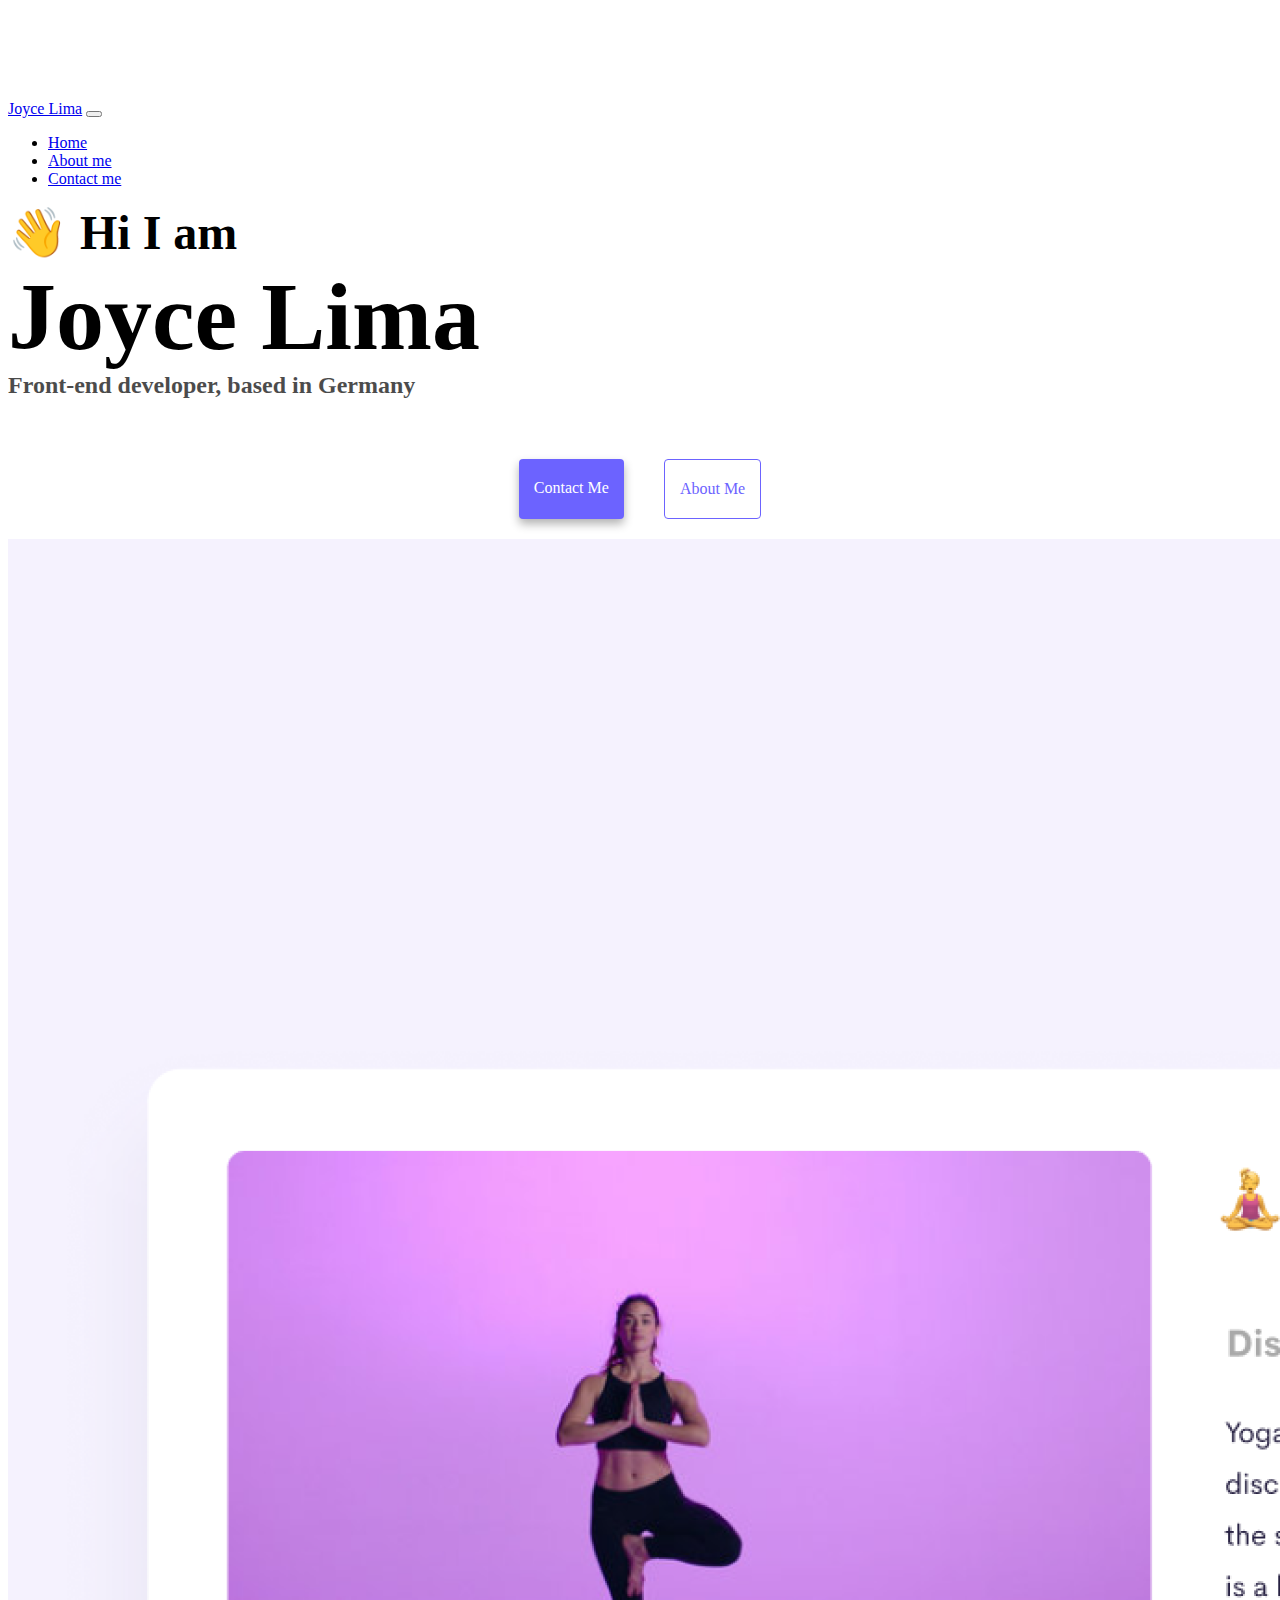
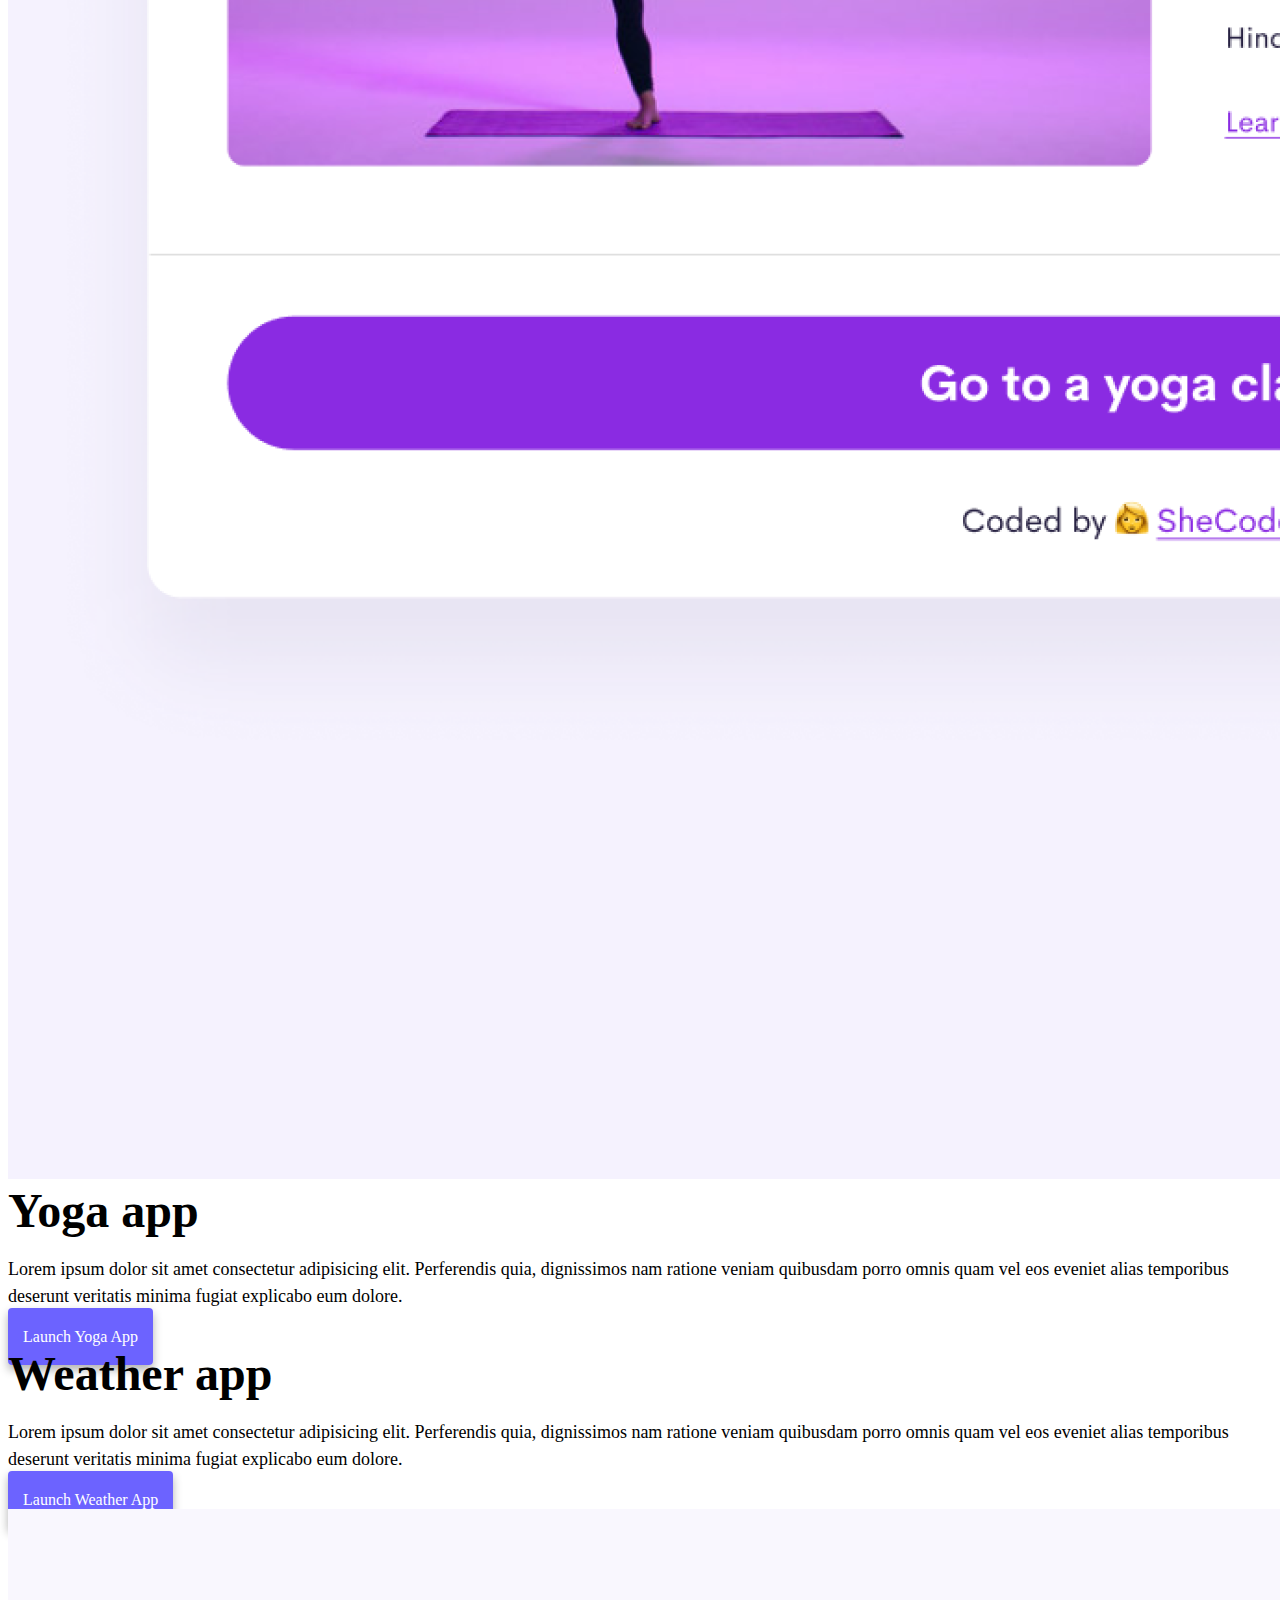
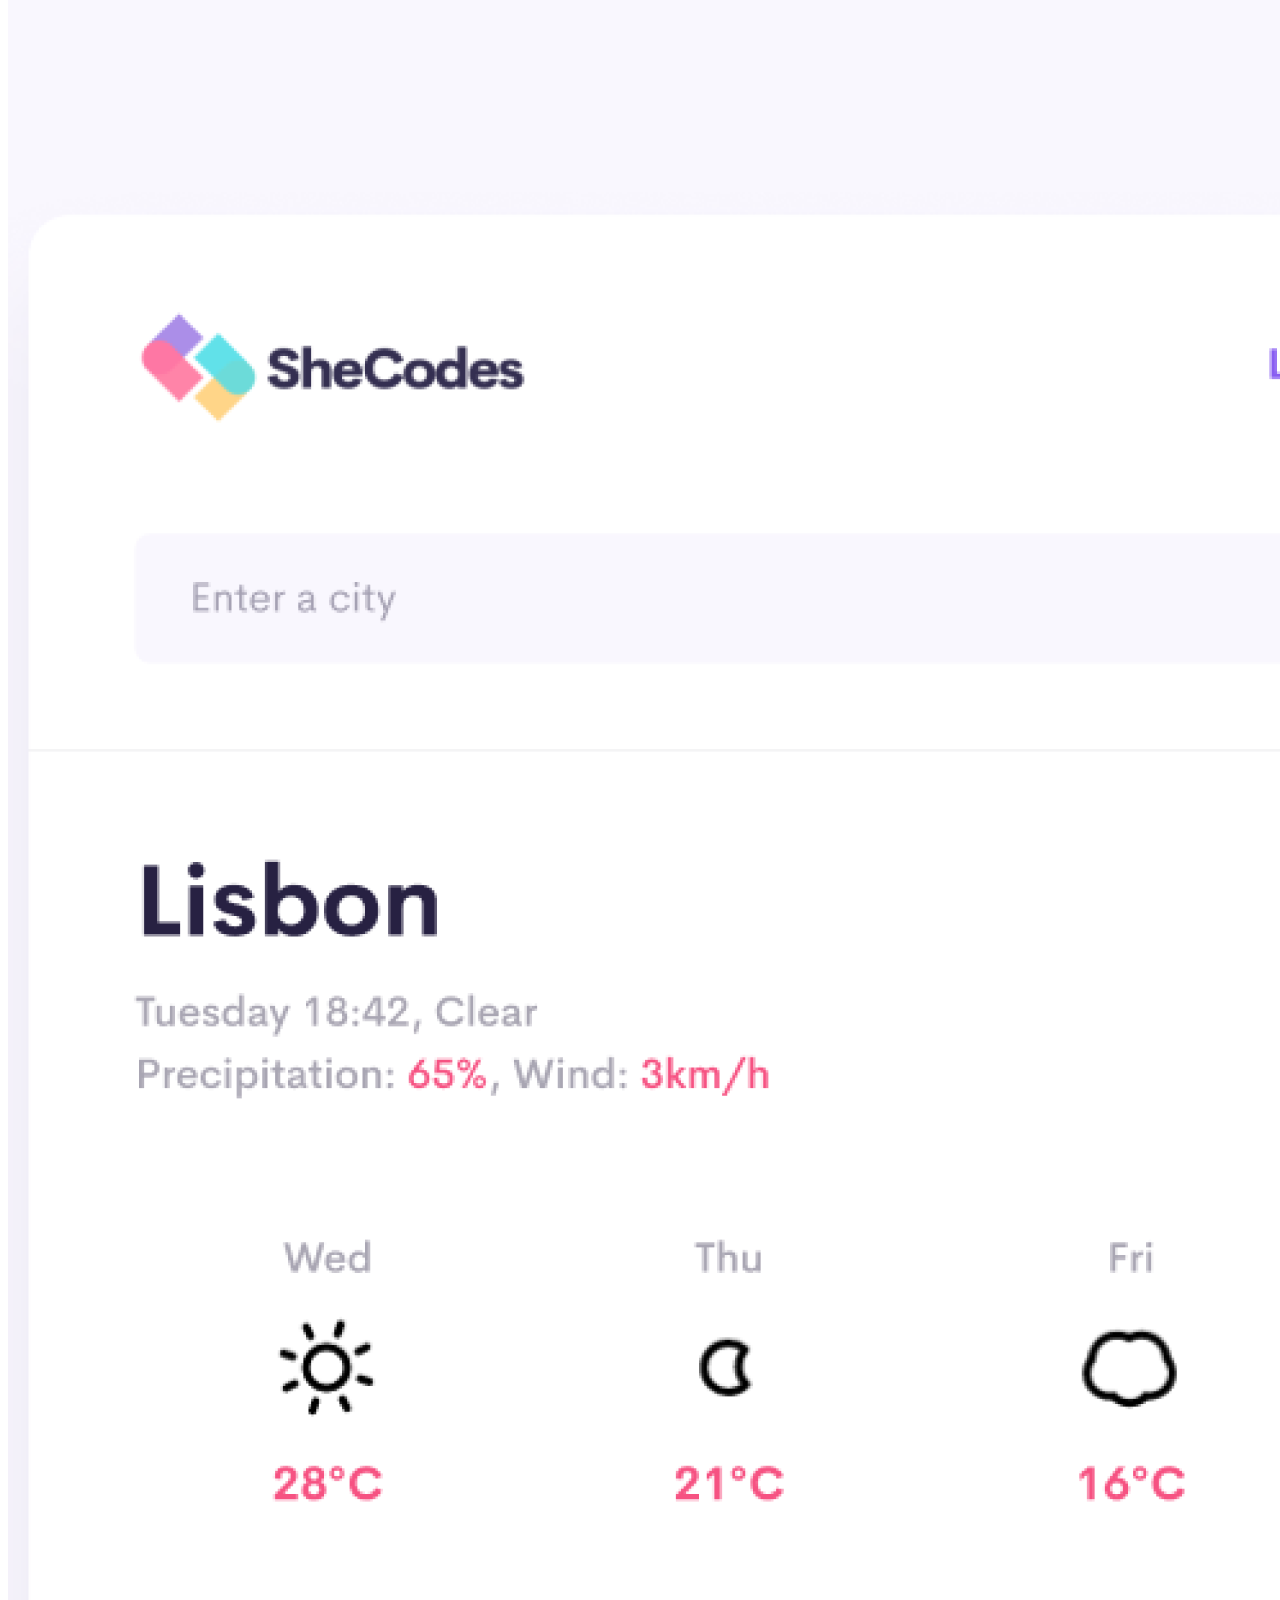
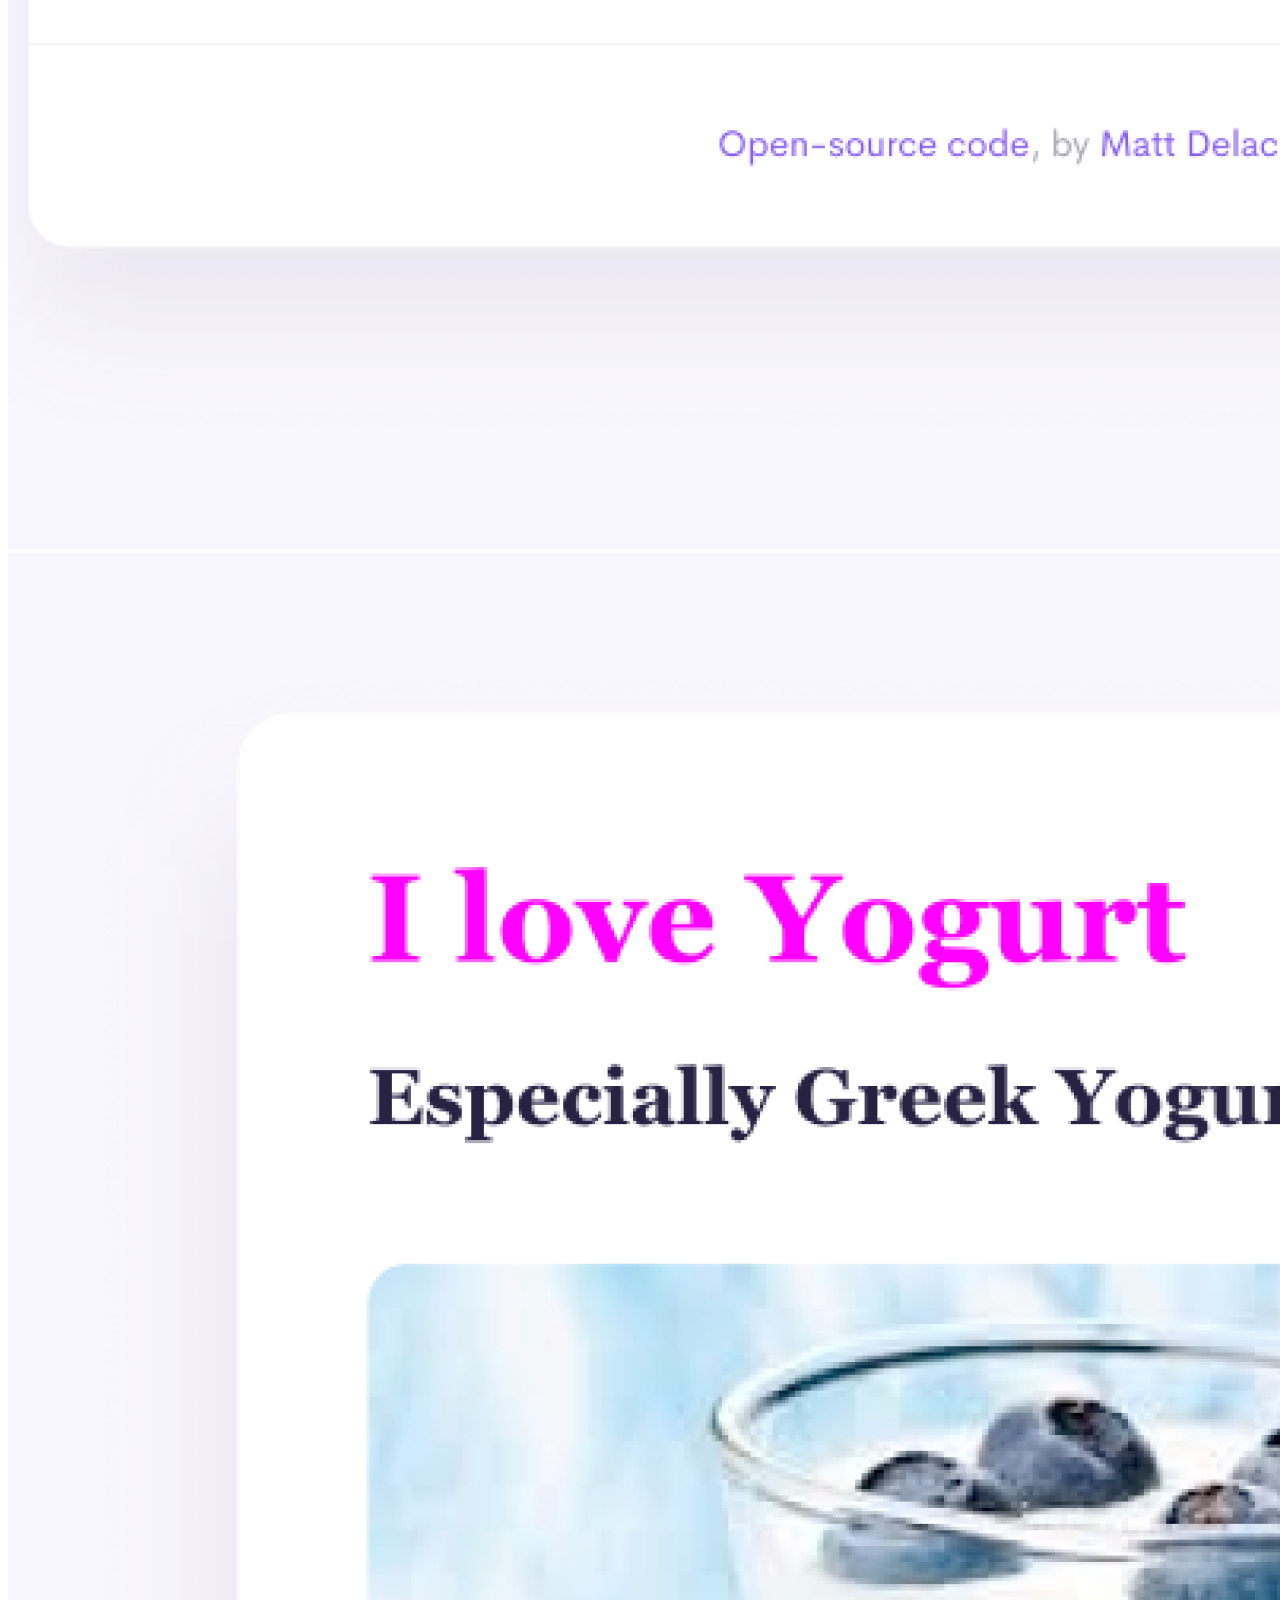
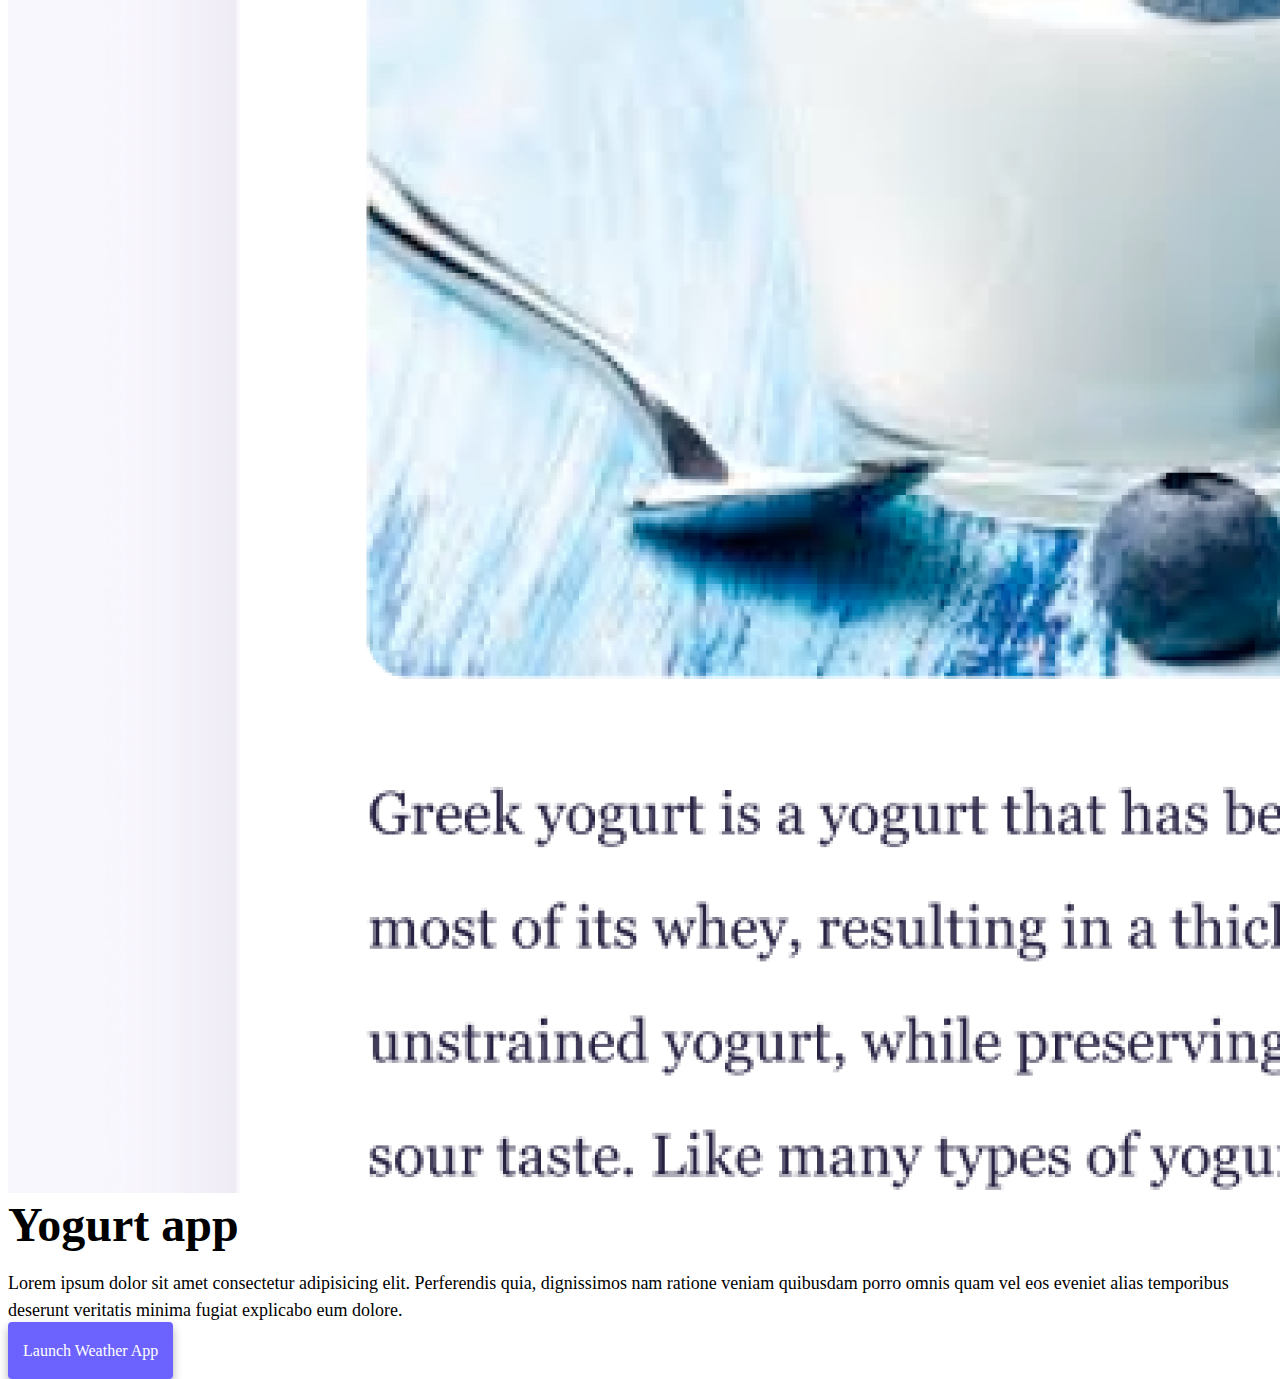
<file: index.html>
<!-- @format -->

<!DOCTYPE html>
<html lang="en">
  <head>
    <meta charset="UTF-8" />
    <meta http-equiv="X-UA-Compatible" content="IE=edge" />
    <meta name="viewport" content="width=device-width, initial-scale=1.0" />
    <meta
      name="description"
      content=" Lorem ipsum dolor sit amet, consectetur adipisicing elit. Numquam
        aperiam provident tempora? Cumque adipisci, non dolorem quia, odit qui
        alias veniam excepturi rem dolor fugit dignissimos, sed voluptatum
        blanditiis harum."
    />
    <title>Front-end Developer Joy Almeida</title>
    <link
      href="https://cdn.jsdelivr.net/npm/bootstrap@5.0.0-beta2/dist/css/bootstrap.min.css"
      rel="stylesheet"
      integrity="sha384-BmbxuPwQa2lc/FVzBcNJ7UAyJxM6wuqIj61tLrc4wSX0szH/Ev+nYRRuWlolflfl"
      crossorigin="anonymous"
    />
    <script
      src="https://cdn.jsdelivr.net/npm/bootstrap@5.0.0-beta2/dist/js/bootstrap.bundle.min.js"
      integrity="sha384-b5kHyXgcpbZJO/tY9Ul7kGkf1S0CWuKcCD38l8YkeH8z8QjE0GmW1gYU5S9FOnJ0"
      crossorigin="anonymous"
    ></script>
    <link rel="stylesheet" href="src/style.css" />
  </head>
  <body>
    <nav class="navbar navbar-expand-lg navbar-light bg-light fixed-top">
      <div class="container">
        <a class="navbar-brand" href="index.html" title="Joyce Lima"
          >Joyce Lima</a
        >
        <button
          class="navbar-toggler"
          type="button"
          data-bs-toggle="collapse"
          data-bs-target="#navbarNav"
          aria-controls="navbarNav"
          aria-expanded="false"
          aria-label="Toggle navigation"
        >
          <span class="navbar-toggler-icon"></span>
        </button>
        <div class="collapse navbar-collapse" id="navbarNav">
          <ul class="navbar-nav">
            <li class="nav-item">
              <a class="nav-link active" aria-current="page" href="index.html"
                >Home</a
              >
            </li>
            <li class="nav-item">
              <a class="nav-link" href="about.html">About me</a>
            </li>
            <li class="nav-item">
              <a class="nav-link" href="about.html#contact">Contact me</a>
            </li>
          </ul>
        </div>
      </div>
    </nav>
    <h2 class="text-center">👋 Hi I am</h2>
    <h1 class="text-center">Joyce Lima</h1>
    <h3 class="text-center">Front-end developer, based in Germany</h3>
    <div class="navigation-links mb-5">
      <a href="about.html#contact" class="primary-link" title="Contact me"
        >Contact me</a
      >
      <a href="about.html" class="secondary-link" title="About me">About me</a>
    </div>
    <div class="container">
      <div class="row">
        <div class="col-sm-6 d-none d-lg-block">
          <img
            src="images/yoga.png"
            class="img-fluid rounded"
            alt="yoga class"
          />
        </div>
        <div class="col-sm-6">
          <h2 class="mb-3">Yoga app</h2>
          <p>
            Lorem ipsum dolor sit amet consectetur adipisicing elit. Perferendis
            quia, dignissimos nam ratione veniam quibusdam porro omnis quam vel
            eos eveniet alias temporibus deserunt veritatis minima fugiat
            explicabo eum dolore.
          </p>
          <div class="mt-5">
            <a href="#" class="primary-link apps">Launch Yoga App</a>
          </div>
        </div>
      </div>
      <div class="row mt-5">
        <div class="col-sm-6">
          <h2 class="mb-3">Weather app</h2>
          <p>
            Lorem ipsum dolor sit amet consectetur adipisicing elit. Perferendis
            quia, dignissimos nam ratione veniam quibusdam porro omnis quam vel
            eos eveniet alias temporibus deserunt veritatis minima fugiat
            explicabo eum dolore.
          </p>
          <div class="mt-5">
            <a href="#" class="primary-link apps">Launch Weather App</a>
          </div>
        </div>
        <div class="col-sm-6 d-none d-lg-block">
          <img
            src="images/weather.png"
            class="img-fluid rounded"
            alt="weather application"
          />
        </div>
      </div>
      <div class="row mt-5">
        <div class="col-sm-6 d-none d-lg-block">
          <img
            src="images/yogurt.png"
            class="img-fluid rounded"
            alt="yogurt cup"
          />
        </div>
        <div class="col-sm-6">
          <h2 class="mb-3">Yogurt app</h2>
          <p>
            Lorem ipsum dolor sit amet consectetur adipisicing elit. Perferendis
            quia, dignissimos nam ratione veniam quibusdam porro omnis quam vel
            eos eveniet alias temporibus deserunt veritatis minima fugiat
            explicabo eum dolore.
          </p>
          <div class="mt-5">
            <a href="#" class="primary-link apps">Launch Weather App</a>
          </div>
        </div>
      </div>
    </div>
  </body>
</html>
</file>
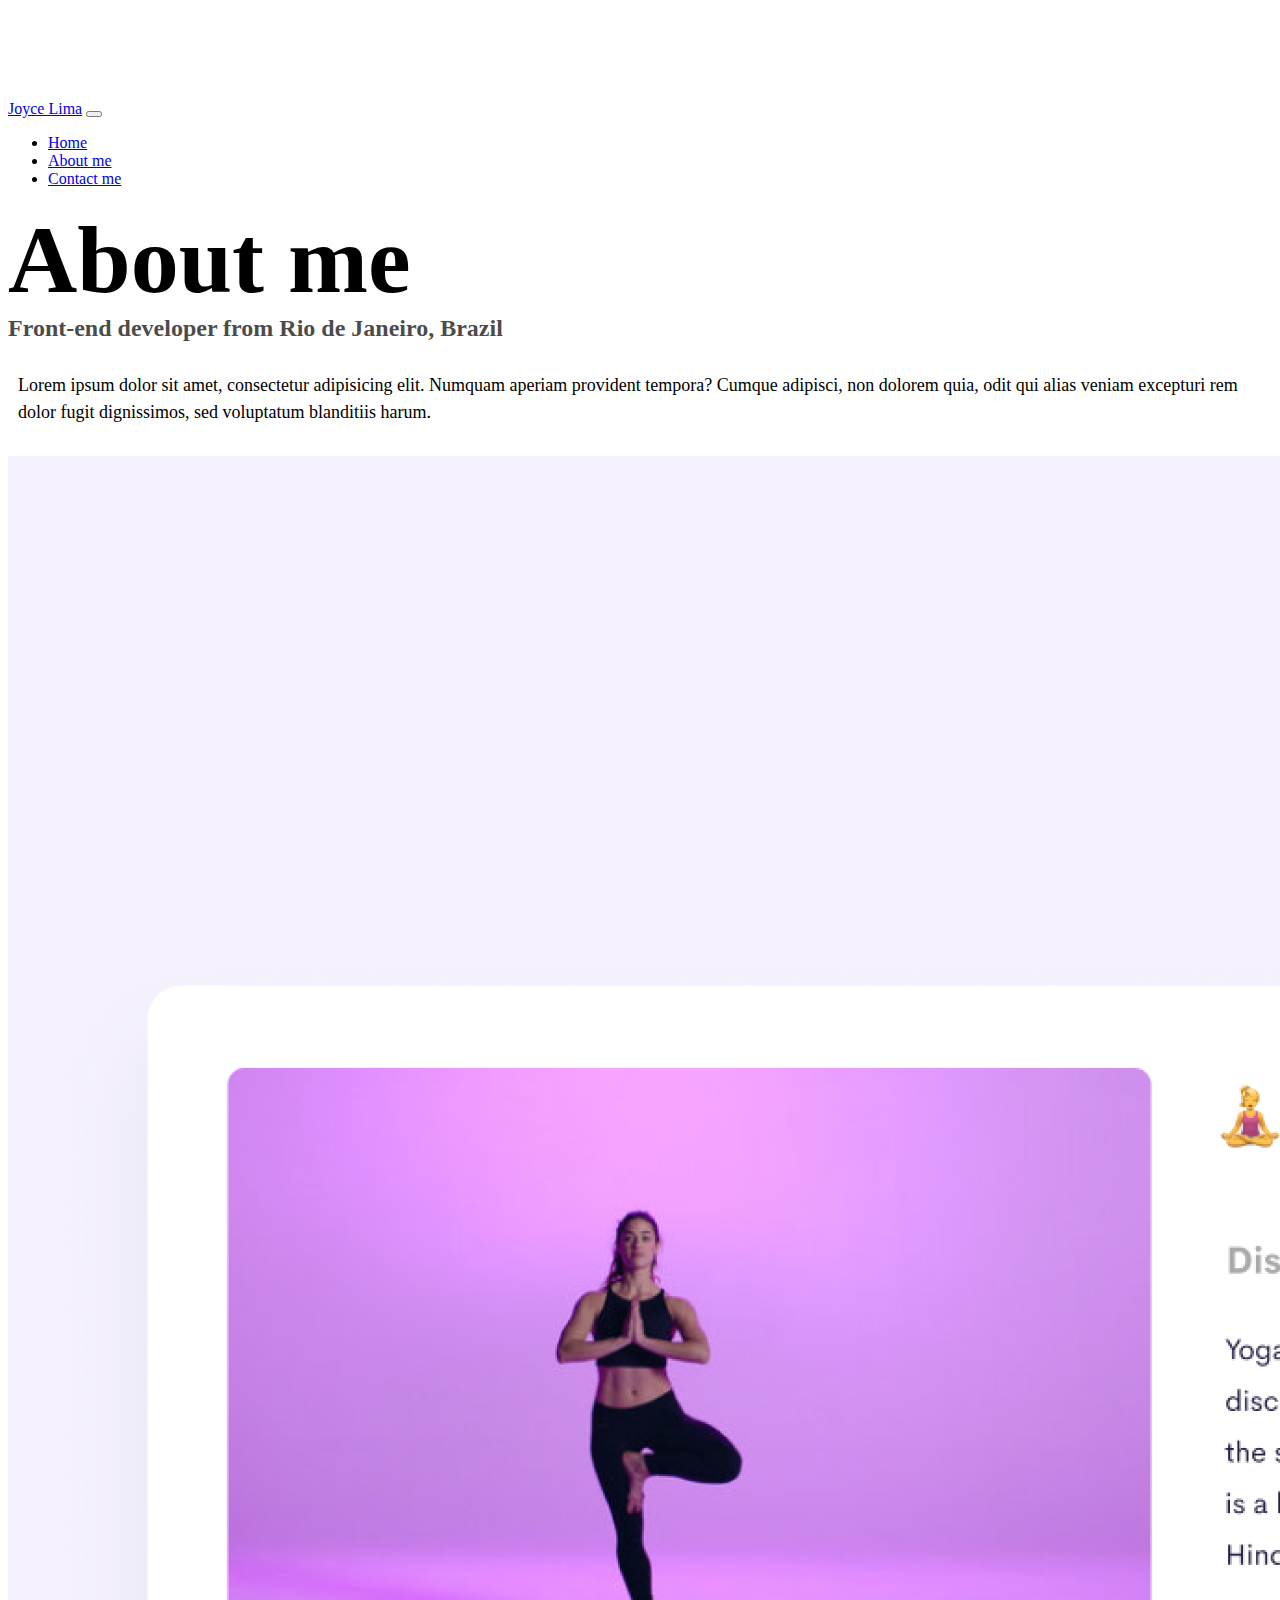
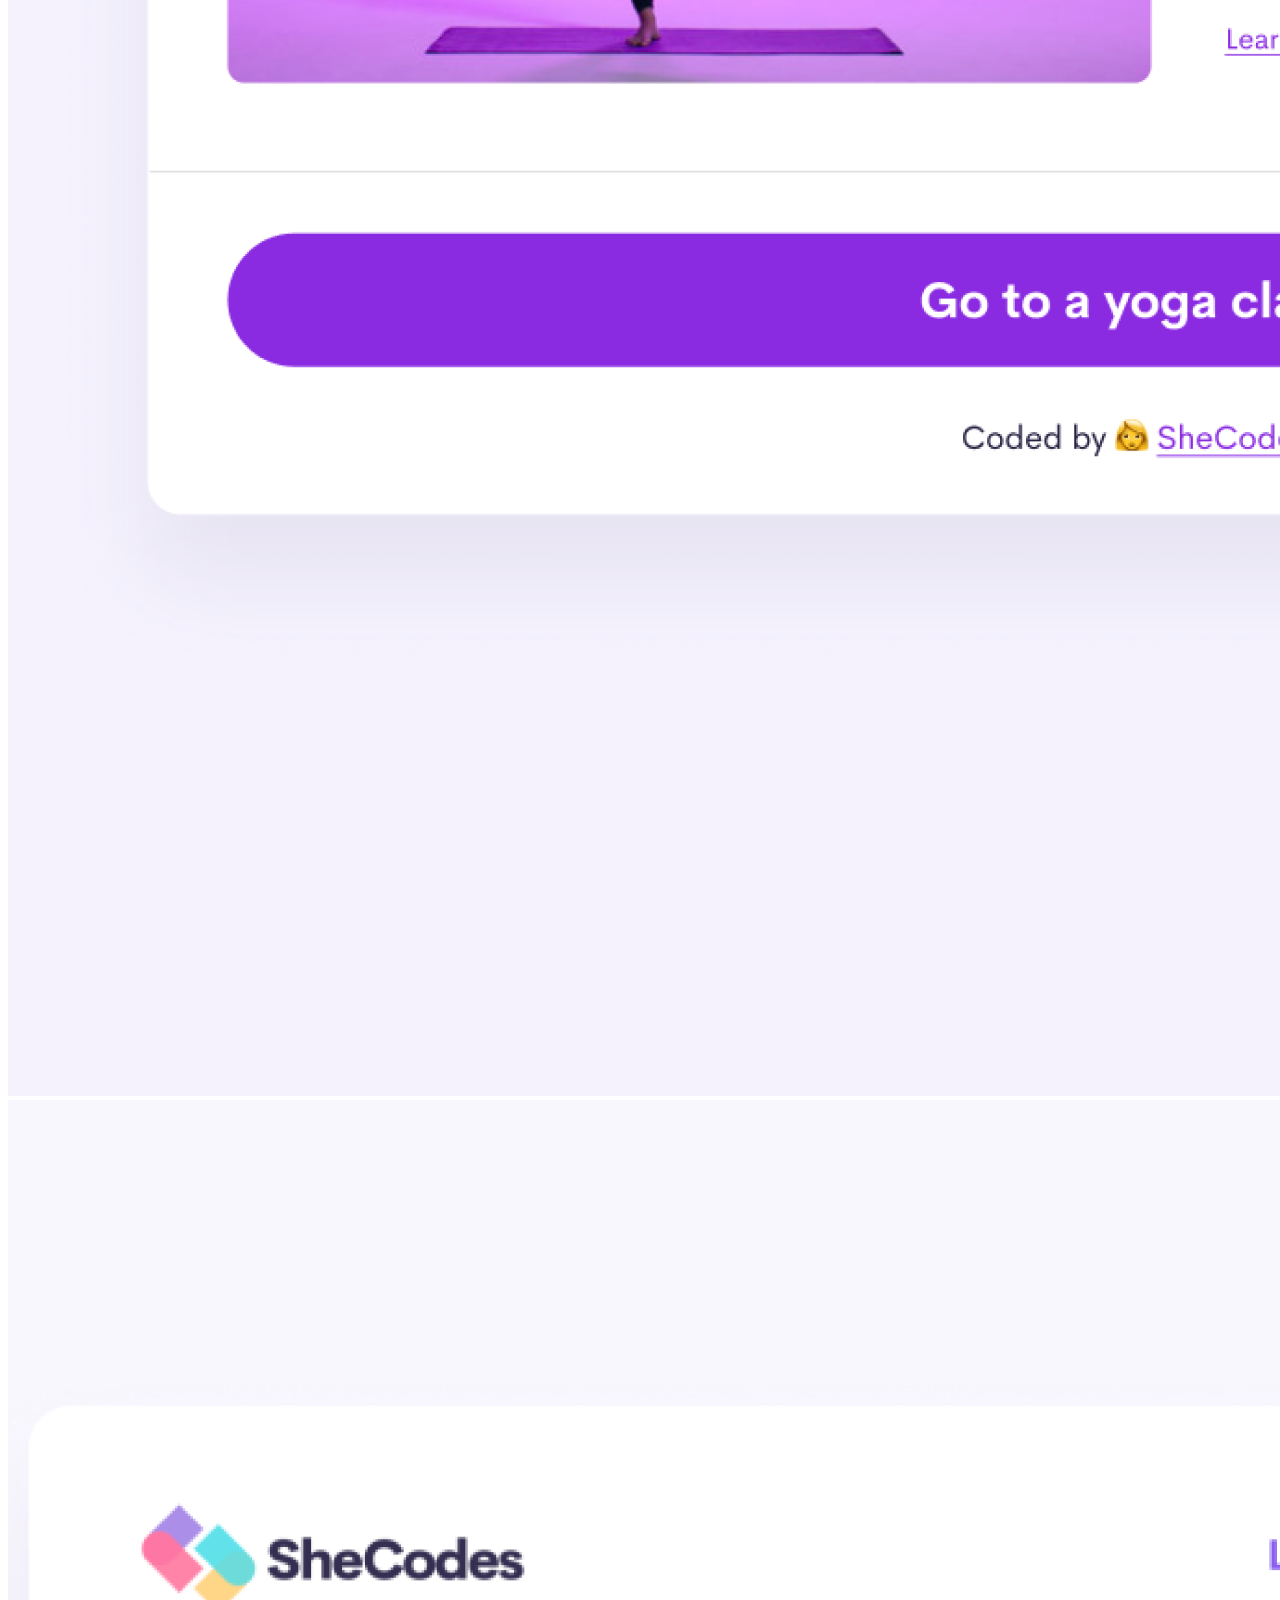
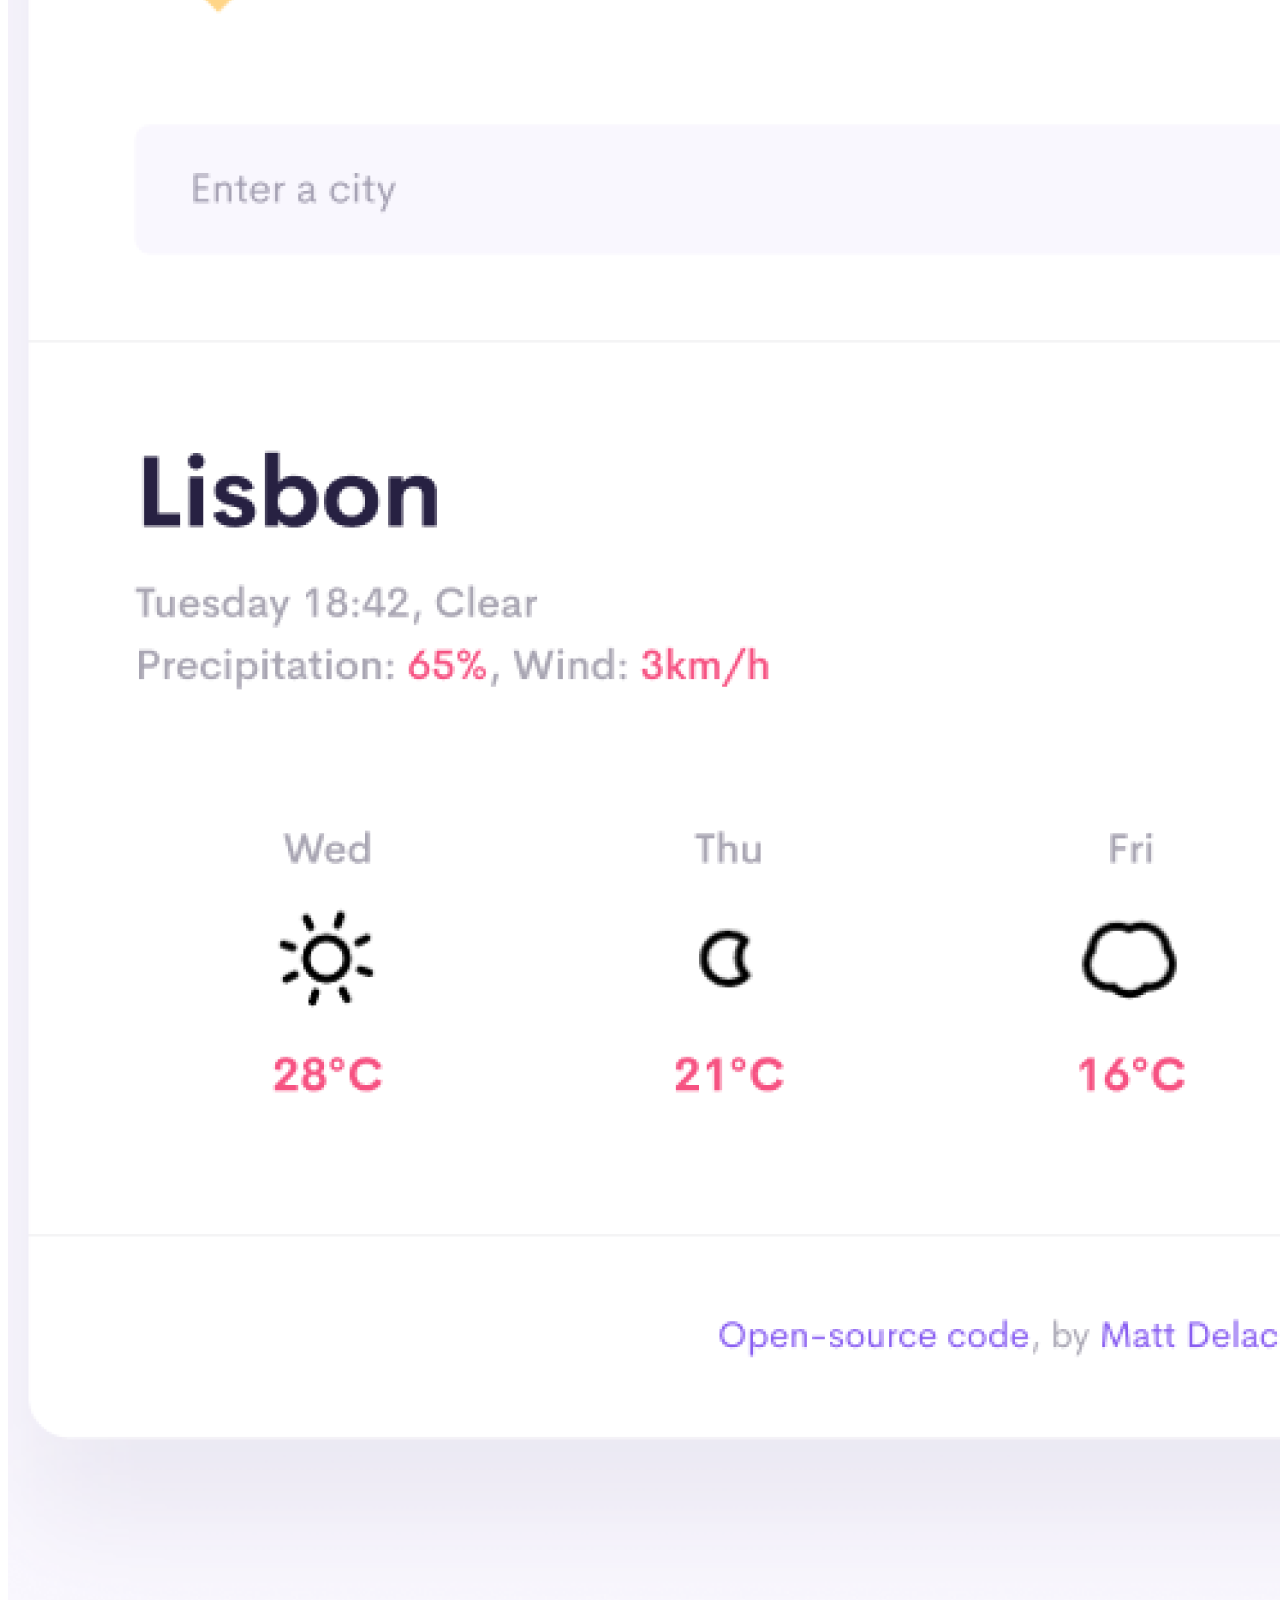
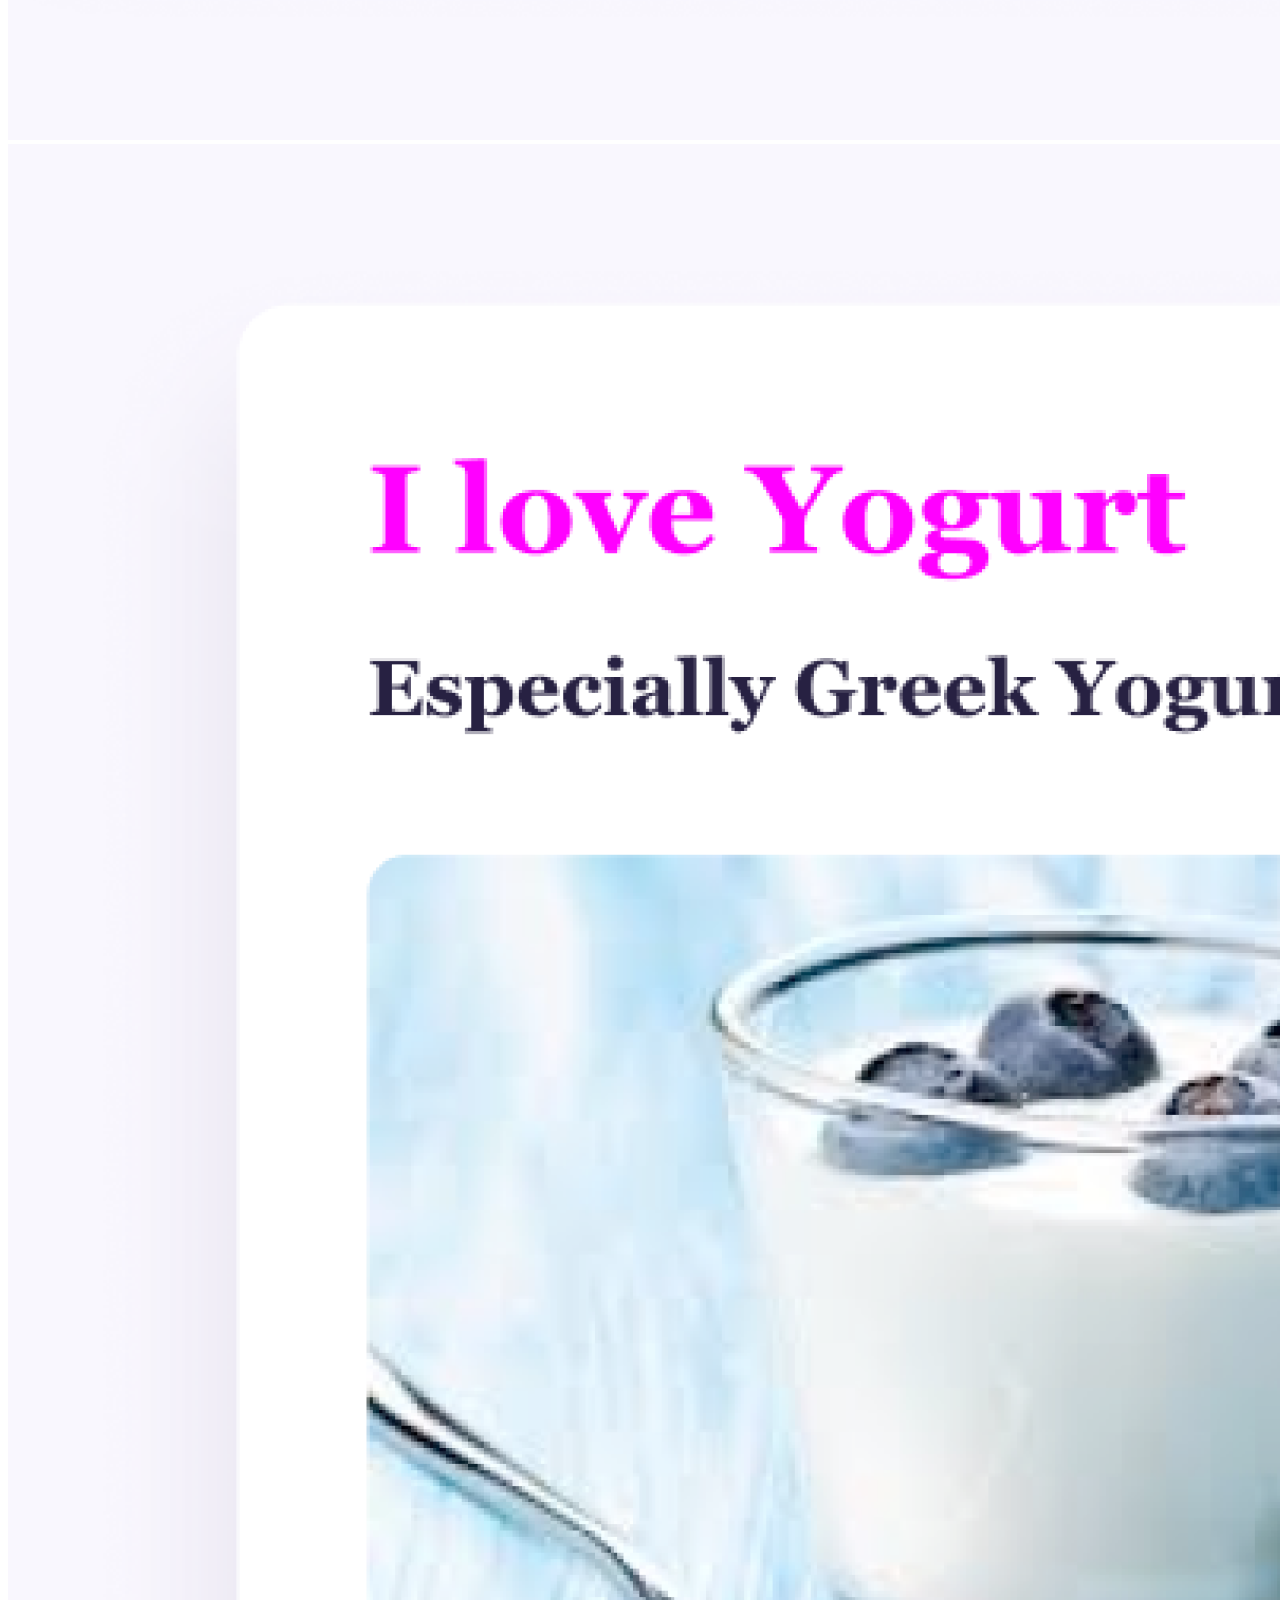
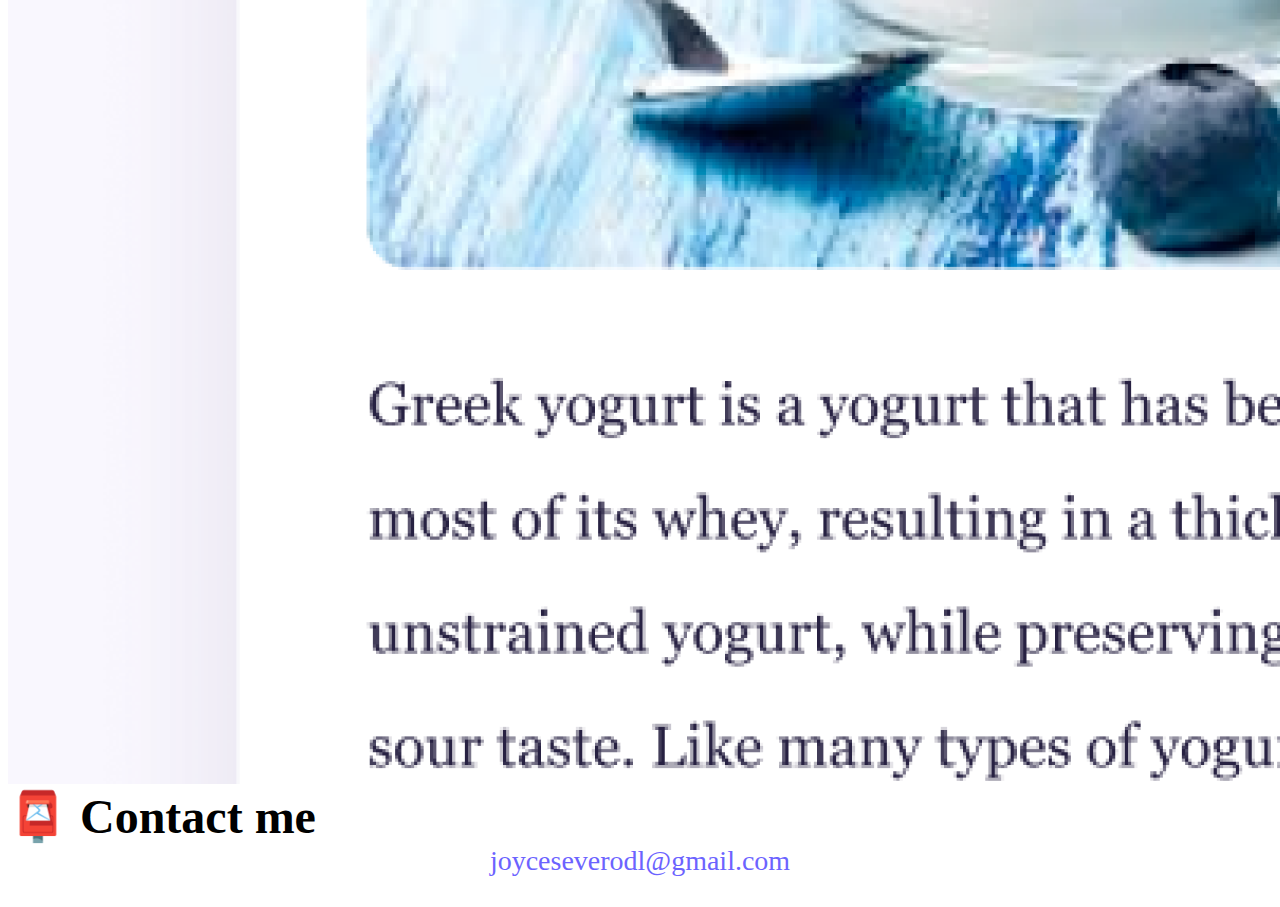
<file: about.html>
<!-- @format -->

<!DOCTYPE html>
<html lang="en">
  <head>
    <meta charset="UTF-8" />
    <meta http-equiv="X-UA-Compatible" content="IE=edge" />
    <meta name="viewport" content="width=device-width, initial-scale=1.0" />
    <meta
      name="description"
      content=" Lorem ipsum dolor sit amet, consectetur adipisicing elit. Numquam
        aperiam provident tempora? Cumque adipisci, non dolorem quia, odit qui
        alias veniam excepturi rem dolor fugit dignissimos, sed voluptatum
        blanditiis harum."
    />
    <link
      href="https://cdn.jsdelivr.net/npm/bootstrap@5.0.0-beta2/dist/css/bootstrap.min.css"
      rel="stylesheet"
      integrity="sha384-BmbxuPwQa2lc/FVzBcNJ7UAyJxM6wuqIj61tLrc4wSX0szH/Ev+nYRRuWlolflfl"
      crossorigin="anonymous"
    />
    <script
      src="https://cdn.jsdelivr.net/npm/bootstrap@5.0.0-beta2/dist/js/bootstrap.bundle.min.js"
      integrity="sha384-b5kHyXgcpbZJO/tY9Ul7kGkf1S0CWuKcCD38l8YkeH8z8QjE0GmW1gYU5S9FOnJ0"
      crossorigin="anonymous"
    ></script>
    <link rel="stylesheet" href="src/style.css" />
    <title>About Joyce Lima</title>
  </head>
  <body>
    <nav class="navbar navbar-expand-lg navbar-light bg-light fixed-top">
      <div class="container">
        <a class="navbar-brand" href="index.html">Joyce Lima</a>
        <button
          class="navbar-toggler"
          type="button"
          data-bs-toggle="collapse"
          data-bs-target="#navbarNav"
          aria-controls="navbarNav"
          aria-expanded="false"
          aria-label="Toggle navigation"
        >
          <span class="navbar-toggler-icon"></span>
        </button>
        <div class="collapse navbar-collapse" id="navbarNav">
          <ul class="navbar-nav">
            <li class="nav-item">
              <a
                class="nav-link"
                aria-current="page"
                href="index.html"
                title="Homepage"
                >Home</a
              >
            </li>
            <li class="nav-item">
              <a class="nav-link active" href="about.html" title="About me"
                >About me</a
              >
            </li>
            <li class="nav-item">
              <a class="nav-link" href="about.html#contact" title="Contact me"
                >Contact me</a
              >
            </li>
          </ul>
        </div>
      </div>
    </nav>
    <h1 class="text-center">About me</h1>
    <h3 class="text-center">Front-end developer from Rio de Janeiro, Brazil</h3>
    <div class="about-paragraphs text-center">
      <p>
        Lorem ipsum dolor sit amet, consectetur adipisicing elit. Numquam
        aperiam provident tempora? Cumque adipisci, non dolorem quia, odit qui
        alias veniam excepturi rem dolor fugit dignissimos, sed voluptatum
        blanditiis harum.
      </p>
    </div>
    <div class="container">
      <div class="row">
        <div class="col-sm-4">
          <img
            src="images/yoga.png"
            class="img-fluid p-2 shadow rounded yoga"
            alt="yoga class"
          />
        </div>
        <div class="col-sm-4">
          <img
            src="images/weather.png"
            class="img-fluid p-2 shadow rounded weather"
            alt="weather application"
          />
        </div>
        <div class="col-sm-4">
          <img
            src="images/yogurt.png"
            class="img-fluid p-2 shadow rounded yogurt"
            alt="yogurt cup"
          />
        </div>
      </div>
    </div>
    <div id="contact" class="mt-5">
      <h2 class="text-center">📮 Contact me</h2>
      <a
        href="mailto:joyceseverodl@gmail.com"
        class="email-link"
        title="Contact me"
        >joyceseverodl@gmail.com</a
      >
    </div>
  </body>
</html>
</file>
<file: src/style.css>
/** @format */

:root {
  --primary-color: #6c63ff;
  --secondary-color: #f5f2fe;
  --box-shadow: 0 5px 10px rgba(0, 0, 0, 0.3);
}

body {
  margin-top: 100px;
}

h1,
h2,
h3 {
  margin: 0;
}

h1 {
  font-size: 96px;
}

h2 {
  font-size: 48px;
}

h3 {
  font-size: 24px;
  opacity: 0.7;
}

p {
  font-size: 18px;
  line-height: 1.5;
}

.navigation-links {
  display: flex;
  margin-top: 40px;
  justify-content: center;
}

.navigation-links a {
  margin: 20px;
}

.primary-link {
  border-radius: 4px;
  padding: 20px 15px;
  text-decoration: none;
  text-transform: capitalize;
  background: var(--primary-color);
  box-shadow: var(--box-shadow);
  color: white;
}

.secondary-link {
  border-radius: 4px;
  padding: 20px 15px;
  text-decoration: none;
  text-transform: capitalize;
  color: var(--primary-color);
  border: 1px solid var(--primary-color);
}

.homepage-link {
  color: var(--primary-color);
  text-align: center;
  display: block;
}

.about-paragraphs {
  margin: 30px 0;
}

.about-paragraphs p {
  margin: 10px;
}

.email-link {
  display: flex;
  justify-content: center;
  color: var(--primary-color);
  font-size: 28px;
  text-decoration: none;
  margin-bottom: 30px;
}

.email-link:hover {
  text-decoration: underline;
}
@media (max-width: 400px) {
  h1 {
    font-size: 70px;
  }
  h2 {
    font-size: 42px;
    text-align: center;
  }
  h3 {
    font-size: 19px;
    margin: 20px;
  }
  p {
    text-align: center;
  }

  .apps {
    display: flex;
    justify-content: space-evenly;
    margin: auto 30px;
    padding: 20px 10px;
  }
  .weather,
  .yoga,
  .yogurt {
    margin-bottom: 20px;
  }
}
</file>
